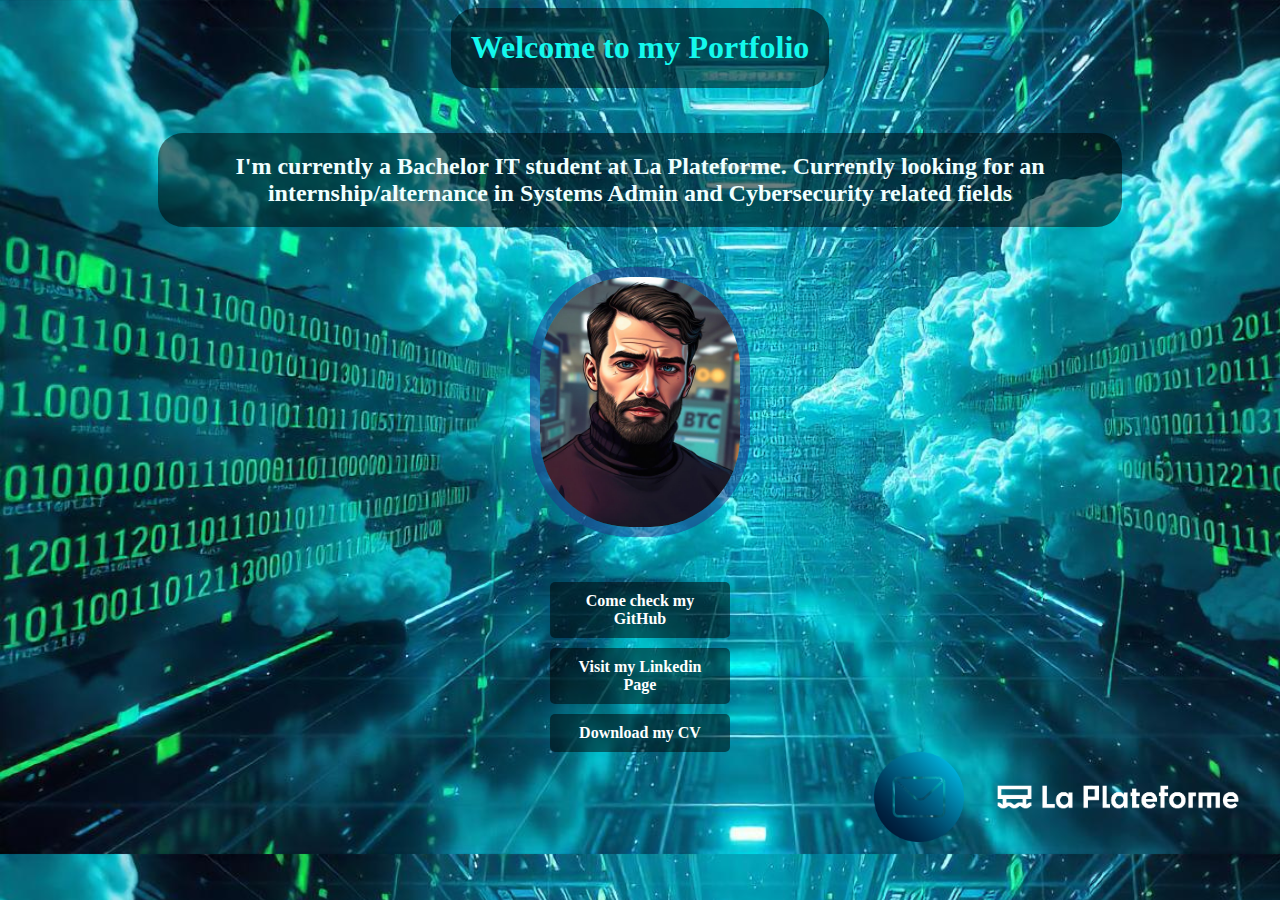
<file: One_page/index.html>
<!DOCTYPE html>
<html lang="en">
<head>
    <meta charset="UTF-8">
    <meta name="viewport" content="width=device-width, initial-scale=1.0">
    <link rel="stylesheet" href="index.css">
    <link rel="shortcut icon" type="image/x-icon" href="favicon.ico/favicon.ico" />
    <title>Portfolio - João Silva</title>
</head>

<body class="page_body">
    

    <div class="tittle">

        <h1>Welcome to my Portfolio</h1>        
    
    </div>

    <div class="sub_tittle">

        <h2>I'm currently a Bachelor IT student at La Plateforme. Currently looking for an internship/alternance in Systems Admin and Cybersecurity related fields</h2>

    </div>

    <div class="Profile_photo">

        <img src="images/avatar_01.jpeg" alt="Photo_Profile">

    </div>

    <div class="Buttons">

        <a href="https://github.com/LPFJoao" target="_blank" class="buttons github">

            Come check my GitHub

        </a>

        <a href="https://linkedin.com/in/joaopcsilva" target="_blank" class="buttons linkedin">

            Visit my Linkedin Page

        </a>

        <a href="" target="_blank" class="buttons cv">

            Download my CV

        </a>


    </div>

    

    <footer>

        <a href="mailto:joaopcsilva@outlook.pt">

            <img src="images/email_logo3.png" alt="Logo La Plateforme" class="email">

        </a>  

        <a href="https://laplateforme.io/" target="_blank">

            <img src="images/Logo_Plateforme_Blc.png" alt="Logo La Plateforme">

        </a>
              

    </footer>
    
</body>

</html>
</file>
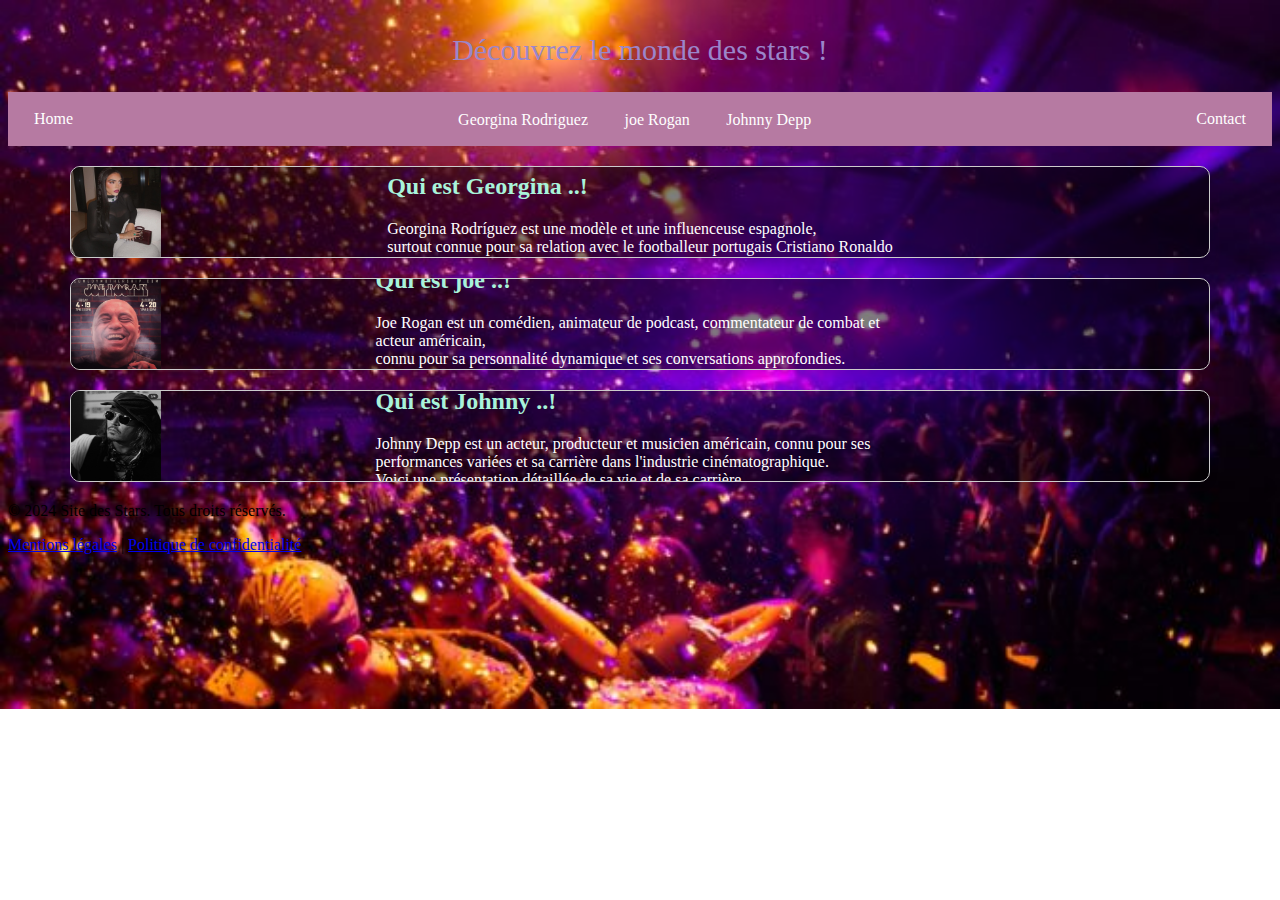
<file: HTML_CSS/Fansite/index.html>
<!DOCTYPE html>
<html lang="fr">
<head>
    <meta charset="UTF-8">
    <meta name="viewport" content="width=device-width, initial-scale=1.0">
    <link rel="stylesheet" href="index.css">
    <title>Le monde des stars</title>
</head>
<body>
    <header>
      <div class="titre">
        Découvrez le monde des stars !
      </div>

        <nav class="navbar">
                <a href="index.html">Home</a>
           <div class="celebrity">
                <a href="Pages/Georgina/fansite1.html">Georgina Rodriguez</a>
                <a href="Pages/Joe Rogan/fansite2.html">joe Rogan</a>
                <a href="Pages/Johnny Depp/fansite3.html">Johnny Depp</a> 
           </div> 
                <a href="Contact.html">Contact</a> 
        </nav>

    </header>
<main>



    <section class="nos_stars">

        <div class="star">
            <img src="img_celebrity/georginared.jpg" alt="image georgina">
            <div class="block_text">
            <h2><a href="Fansite1.html"> Qui est Georgina ..!</a></h2>
            <p>

                Georgina Rodríguez est une modèle et une influenceuse espagnole, <br>
                surtout connue pour sa relation avec le footballeur portugais Cristiano Ronaldo
            </p>
        </div>
        </div>

        <div class="star">
            <img src="img_celebrity/joeRogan.jpg" alt="image_joe">
            <div class="block_text">
            <h2><a href="Fansite2.html"> Qui est joe ..!</a></h2>
            <p>

                Joe Rogan est un comédien, animateur de podcast, commentateur de combat et acteur américain,<br>
                 connu pour sa personnalité dynamique et ses conversations approfondies. <br>
                Voici une présentation détaillée de sa vie et de sa carrière.
            </p>
        </div>
        </div>

        <div class="star">
            <img src="img_celebrity\johnnydep.jpg" alt="images_johnny">
            <div class="block_text">
            <h2><a href="Fansite3.html"> Qui est Johnny ..!</a></h2>
              
            <p>
                Johnny Depp est un acteur, producteur et musicien américain, connu pour ses performances variées et sa carrière dans l'industrie cinématographique.<br>
                 Voici une présentation détaillée de sa vie et de sa carrière.
            </p>

            </div>
        </div>

</section>
    </main>



    <footer>
        <div class="footer-bottom">
            <p>&copy; 2024 Site des Stars. Tous droits réservés.</p>
            <p><a href="#">Mentions légales</a> | <a href="#">Politique de confidentialité</a></p>
        </div>
    </footer>
</body>
</html>
</file>
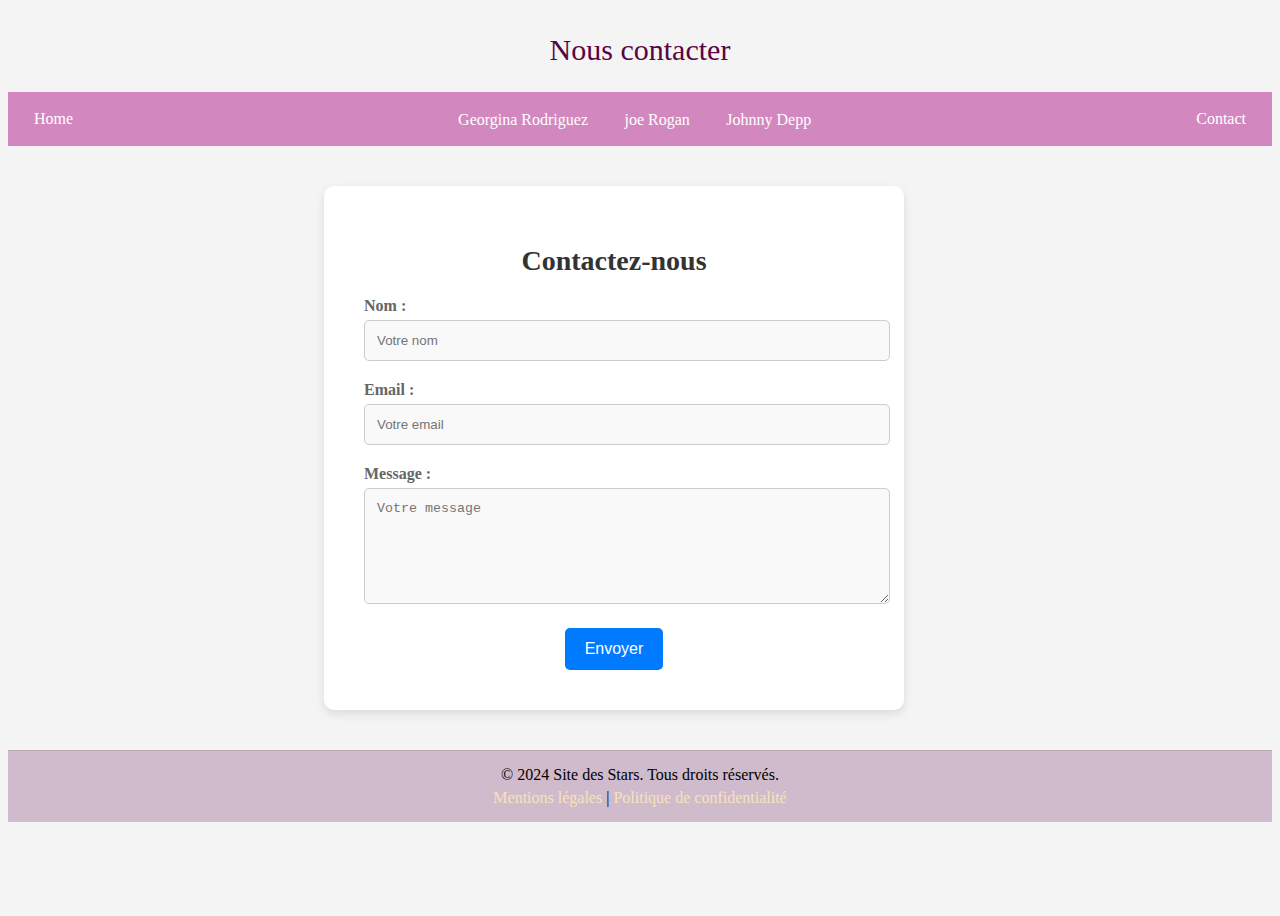
<file: HTML_CSS/Fansite/contact.html>
<!DOCTYPE html>
<html lang="en">
<head>
    <meta charset="UTF-8">
    <meta name="viewport" content="width=device-width, initial-scale=1.0">
    <link rel="stylesheet" href="contact.css">
    <title>formulaire de contact</title>
</head>
<header>
    <div class="titre">
        Nous contacter
      </div>

        <nav class="navbar">
                <a href="index.html">Home</a>
           <div class="celebrity">
                <a href="Pages/Georgina/fansite1.html">Georgina Rodriguez</a>
                <a href="Pages/Joe Rogan/fansite2.html">joe Rogan</a>
                <a href="Pages/Johnny Depp/fansite3.html">Johnny Depp</a> 
           </div> 
                <a href="Contact.html">Contact</a> 
        </nav>


</header>
<body>
 
    <div class="contact-container">
        <h1>Contactez-nous</h1>
        <form action="/submit_form" method="POST">
            <div class="form-group">
                <label for="name">Nom :</label>
                <input type="text" id="name" name="name" placeholder="Votre nom" required>
            </div>

            <div class="form-group">
                <label for="email">Email :</label>
                <input type="email" id="email" name="email" placeholder="Votre email" required>
            </div>

            <div class="form-group">
                <label for="message">Message :</label>
                <textarea id="message" name="message" placeholder="Votre message" rows="6" required></textarea>
            </div>

            <button type="submit" class="submit-btn">Envoyer</button>
        </form>
    </div>

</body>

<footer>


    <div class="footer-bottom">
        <p>&copy; 2024 Site des Stars. Tous droits réservés.</p>
        <p><a href="#">Mentions légales</a> | <a href="#">Politique de confidentialité</a></p>
    </div>
</footer>
</html>
</file>
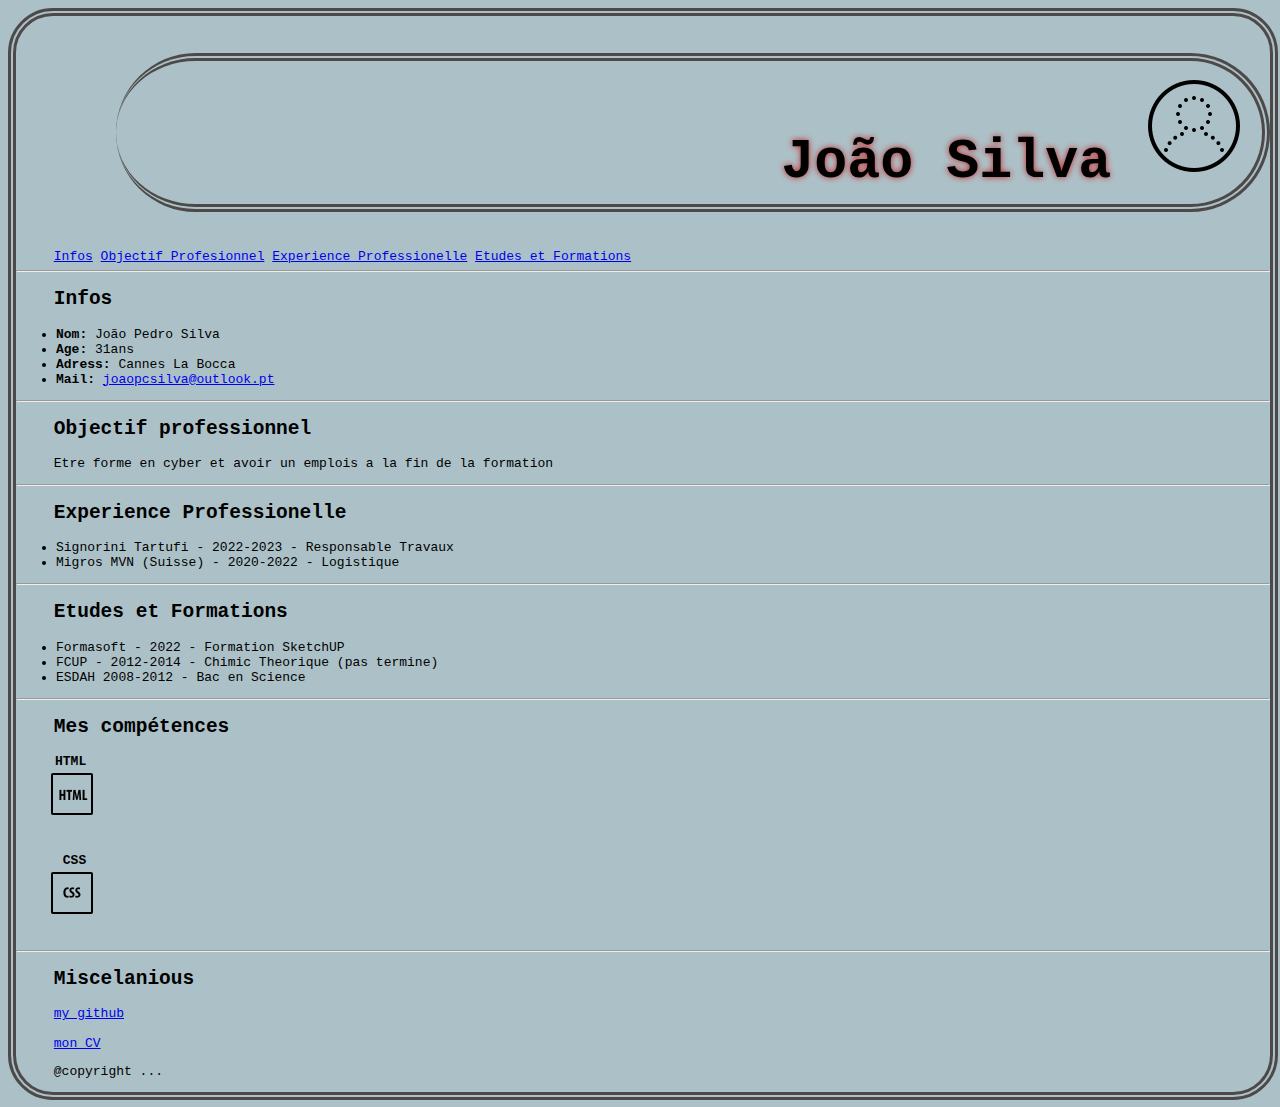
<file: HTML_CSS/mon-cv/mon_cv.html>
<!DOCTYPE html>
<html lang="fr">
<head>
    <meta charset="UTF-8">
    <meta name="viewport" content="width=device-width, initial-scale=1.0">
    <link rel="stylesheet" href="mon_cv.css">
    <title>Joao Silva CV</title>
</head>

<body class="background_page">
<header>
    <!-- l'en tete<header> -->
        <h1 class="name_tittle">
            João Silva
            <img id="profil_pic"; src="images\ex_profil_100.png" alt="Image profil">
        </h1>
        
        <nav class="Sub-Tittles">
            <a href="#infos">Infos</a>
            <a href="#objectif">Objectif Profesionnel</a>
            <a href="#ExpPro">Experience Professionelle</a>
            <a href="#Etudes">Etudes et Formations</a>
        </nav>
    </header>
<hr>
<main>
    <!-- <principal info dans la page> -->
        <section>
            <article id="Informations">
                <h2 id="infos"; class="Sub-Tittles">Infos</h2>
                <ul>
                <li><strong>Nom:</strong> João Pedro Silva</li>
                <li><strong>Age:</strong> 31ans</li> 
                <li><strong>Adress:</strong> Cannes La Bocca</li> 
                <li><strong>Mail:</strong> <a href="mailto:joaopcsilva@outlook.pt">joaopcsilva@outlook.pt</a></li>
               </ul>
            </article>
        </section>
        <hr>
        <section>
            <article>
                <h2 id="objectif"; class="Sub-Tittles">Objectif professionnel</h2>
                <p class="Sub-Tittles"> Etre forme en cyber et avoir un emplois a la fin de la formation </p>
            </article>
        </section>
        <hr>
        <section>
            <article>
                <h2 id="ExpPro"; class="Sub-Tittles">Experience Professionelle</h2>
                <ul>
                <li>Signorini Tartufi - 2022-2023 - Responsable Travaux</li>
                <li>Migros MVN (Suisse) - 2020-2022 - Logistique</li>
                </ul>
            </article>
        </section>
        <hr>
        <section>
            <article>
                <h2 id="Etudes"; class="Sub-Tittles">Etudes et Formations</h2>
                <ul>
                <li>Formasoft - 2022 - Formation SketchUP</li>
                <li>FCUP - 2012-2014 - Chimic Theorique (pas termine)</li>
                <li>ESDAH 2008-2012 - Bac en Science</li>
                 </ul>
            </article>
        </section>
        <hr>
        <section>
            <article>
                <h2 class="Sub-Tittles">Mes compétences</h2>
        <pre>
     <strong>HTML</strong> 
    <img 
        src="images\html.png" 
        alt="logo HTML"
        title="Logo HTML" />
        <br>
      <strong>CSS</strong>
    <img 
        src="images\icons8-css-50.png" 
        alt="Logo CSS"
         title="Logo CSS" />
        </pre>
                
            </article>
        </section>
    </main>
    <footer>
    <!-- pied de page<footer> -->
        <hr>
        <h2 class="Sub-Tittles">Miscelanious</h2>
        <section class="Sub-Tittles">
        <a href="https://github.com/LPFJoao?tab=repositories" target="_blank">my github</a>
        </section>
        <br>
        <section class="Sub-Tittles">
        <a href="mon_CV.pdf" target="_blank">mon CV</a>
        <p>@copyright ...</p>
        </section>
    </footer>
</body>


</html>
</file>
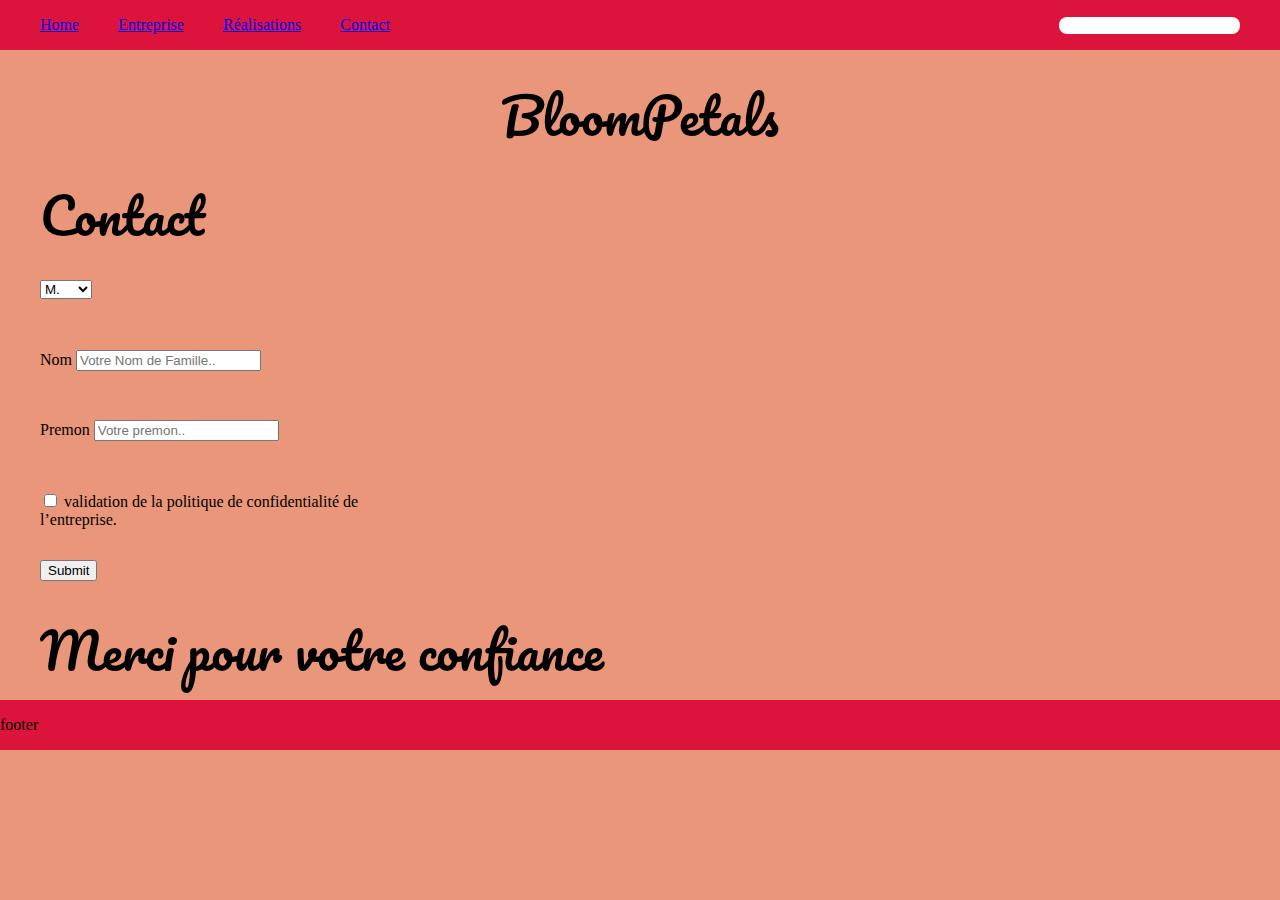
<file: HTML_CSS/bloompetals/Pages/Contact.html>
<!DOCTYPE html>
<html lang="en">
<head>

    <meta charset="UTF-8">
    <meta name="viewport" content="width=device-width, initial-scale=1.0">
    <link rel="stylesheet" href="Contact.css">
 
    <link rel="preconnect" href="https://fonts.googleapis.com">
    <link rel="preconnect" href="https://fonts.gstatic.com" crossorigin>
    <link href="https://fonts.googleapis.com/css2?family=Pacifico&display=swap" rel="stylesheet">
    
    <title>Contact-BloomPetals</title>

</head>

<body class="container">

    
        <div class="Header">

        
        </div>

        <div class="navigation">

            <nav>
                <a href="..\Index.html" target="_blank">Home</a>
                <a href="Entreprise.html" target="_blank">Entreprise</a>
                <a href="Réalisations.html" target="_blank">Réalisations</a>
                <a href="Contact.html" target="_blank">Contact</a>
            </nav>

        </div>

        <div class="recherche">

            <input type="text">

        </div>

        <div class="tittle">

            <h1>
                BloomPetals
            </h1>

        </div>
    
        

        <div class="sub-tittle">

            <h2>
                Contact
            </h2>

        </div>

        <div class="vertical-menu">
        
            <select name="" id="" class="form-control" onfocus='this.size=1;' onblur='this.size=1;' onchange='this.size=1; this.blur();'>
                <option value="">M.</option>
                <option value="">Mme</option>
                <option value="">Mlle</option>
                
            </select>
        

        </div>

        <div class="nom">

            <label for="lname">Nom</label>
            <input type="text" id="lname" name="Nom" placeholder="Votre Nom de Famille..">

        </div>

        <div class="premon">

            <label for="fname">Premon</label>
            <input type="text" id="fname" name="Premon" placeholder="Votre premon..">

        </div>

        <div class="check-box">

            <input type="checkbox"> validation de la politique de confidentialité
            de l’entreprise.

        </div>

        <div class="boton-valid">

            <input type="submit" value="Submit">

        </div>

    

        <div class="merci">

            <h2>
            Merci pour votre confiance
            </h2>

    </div>

    <div class="footer">
        <p>footer</p>
    </div>
   
    
</body>
</html>
</file>
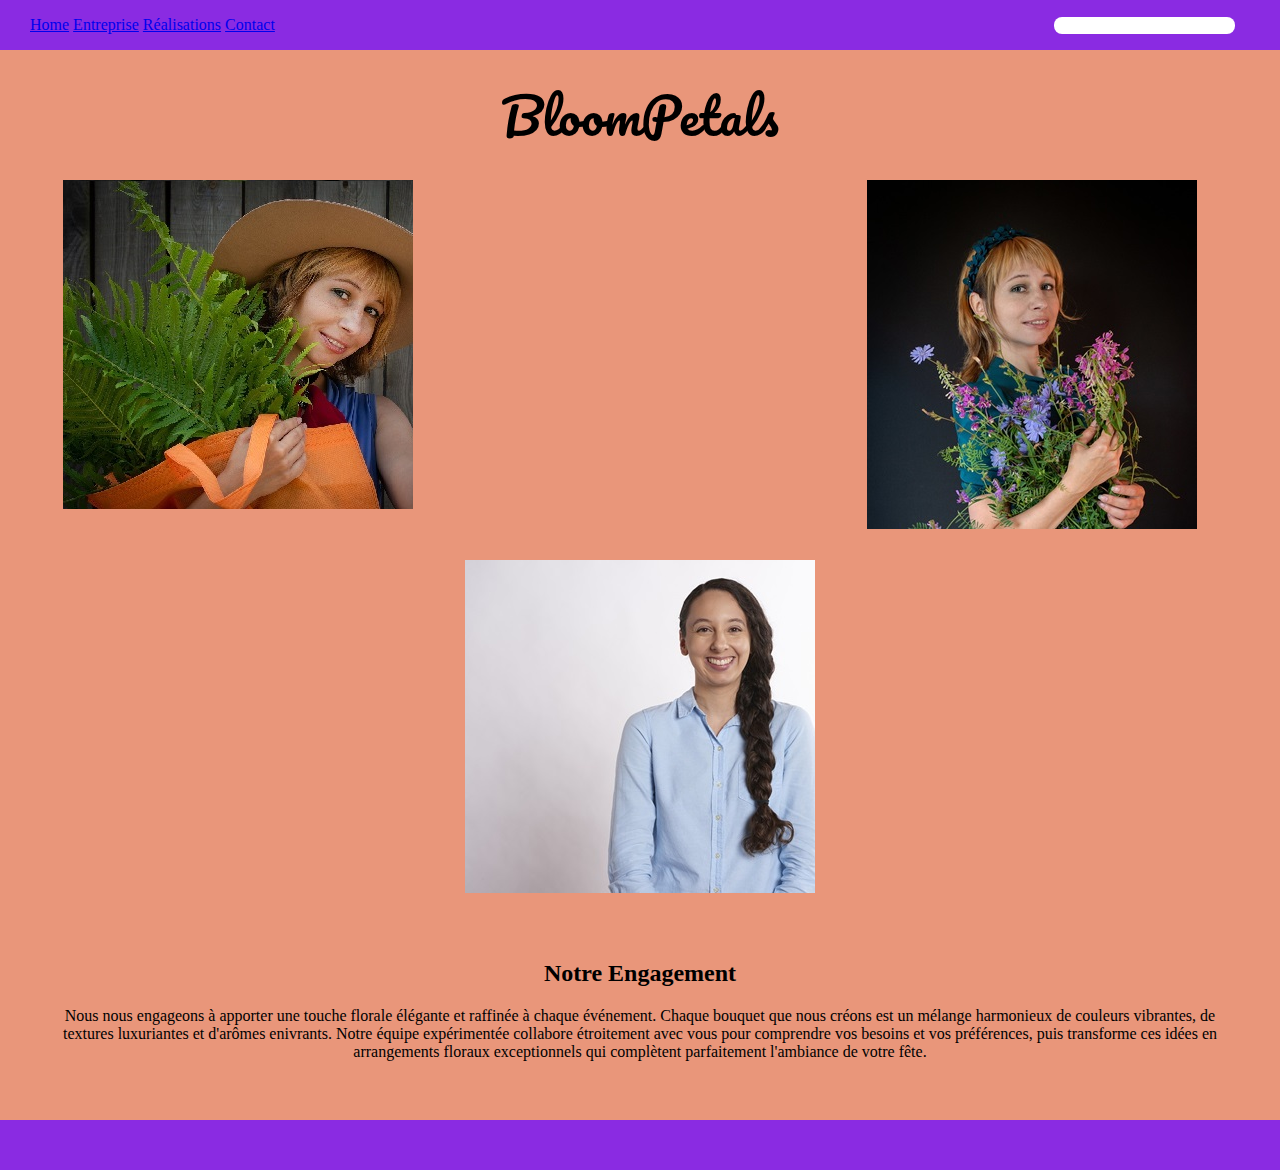
<file: HTML_CSS/bloompetals/Pages/Entreprise.html>
<!DOCTYPE html>
<html lang="en">
<head>
    <meta charset="UTF-8">

    <meta name="viewport" content="width=device-width, initial-scale=1.0">
    <link rel="stylesheet" href="Entreprise.css">
    
    <link rel="preconnect" href="https://fonts.googleapis.com">
    <link rel="preconnect" href="https://fonts.gstatic.com" crossorigin>
    <link href="https://fonts.googleapis.com/css2?family=Pacifico&display=swap" rel="stylesheet">

    <title>Entreprise-BloomPetals</title>

</head>

<body>

    <div class="container">

        <div class="Header">

            <nav class="Navigation">

                <a href="..\Index.html" target="_blank">Home</a>
                <a href="Entreprise.html" target="_blank">Entreprise</a>
                <a href="Réalisations.html" target="_blank">Réalisations</a>
                <a href="Contact.html" target="_blank">Contact</a>

            </nav>            

        </div>

        <div class="barre-recherche">    
            <input type="text">
            
        </div>

        <div class="Tittle">

            <h1>
                BloomPetals
            </h1>

        </div>

        <div class="space">
            


        </div>

        <div class="img1">

            <img src="..\images\photo1.jpg" alt="photo1">

        </div>

        <div class="img2">

            <img src="..\images\photo2.jpg" alt="photo2">

        </div>

        <div class="Space2">

        </div>

        <div class="img3">

            <img src="..\images\photo3.jpg" alt="photo3">

        </div>

        <div class="description">

            <h2>Notre Engagement</h2>

            <p>Nous nous engageons à apporter une touche florale élégante et raffinée à chaque événement. Chaque bouquet que nous créons est un mélange harmonieux de couleurs vibrantes, de textures luxuriantes et d'arômes enivrants. Notre équipe expérimentée collabore étroitement avec vous pour comprendre vos besoins et vos préférences, puis transforme ces idées en arrangements floraux exceptionnels qui complètent parfaitement l'ambiance de votre fête.</p>

        </div>

        <div class="space3">

        </div>

    <footer class="Footer">
        <div >

        </div>

    </footer>   
    
</body>
</html>
</file>
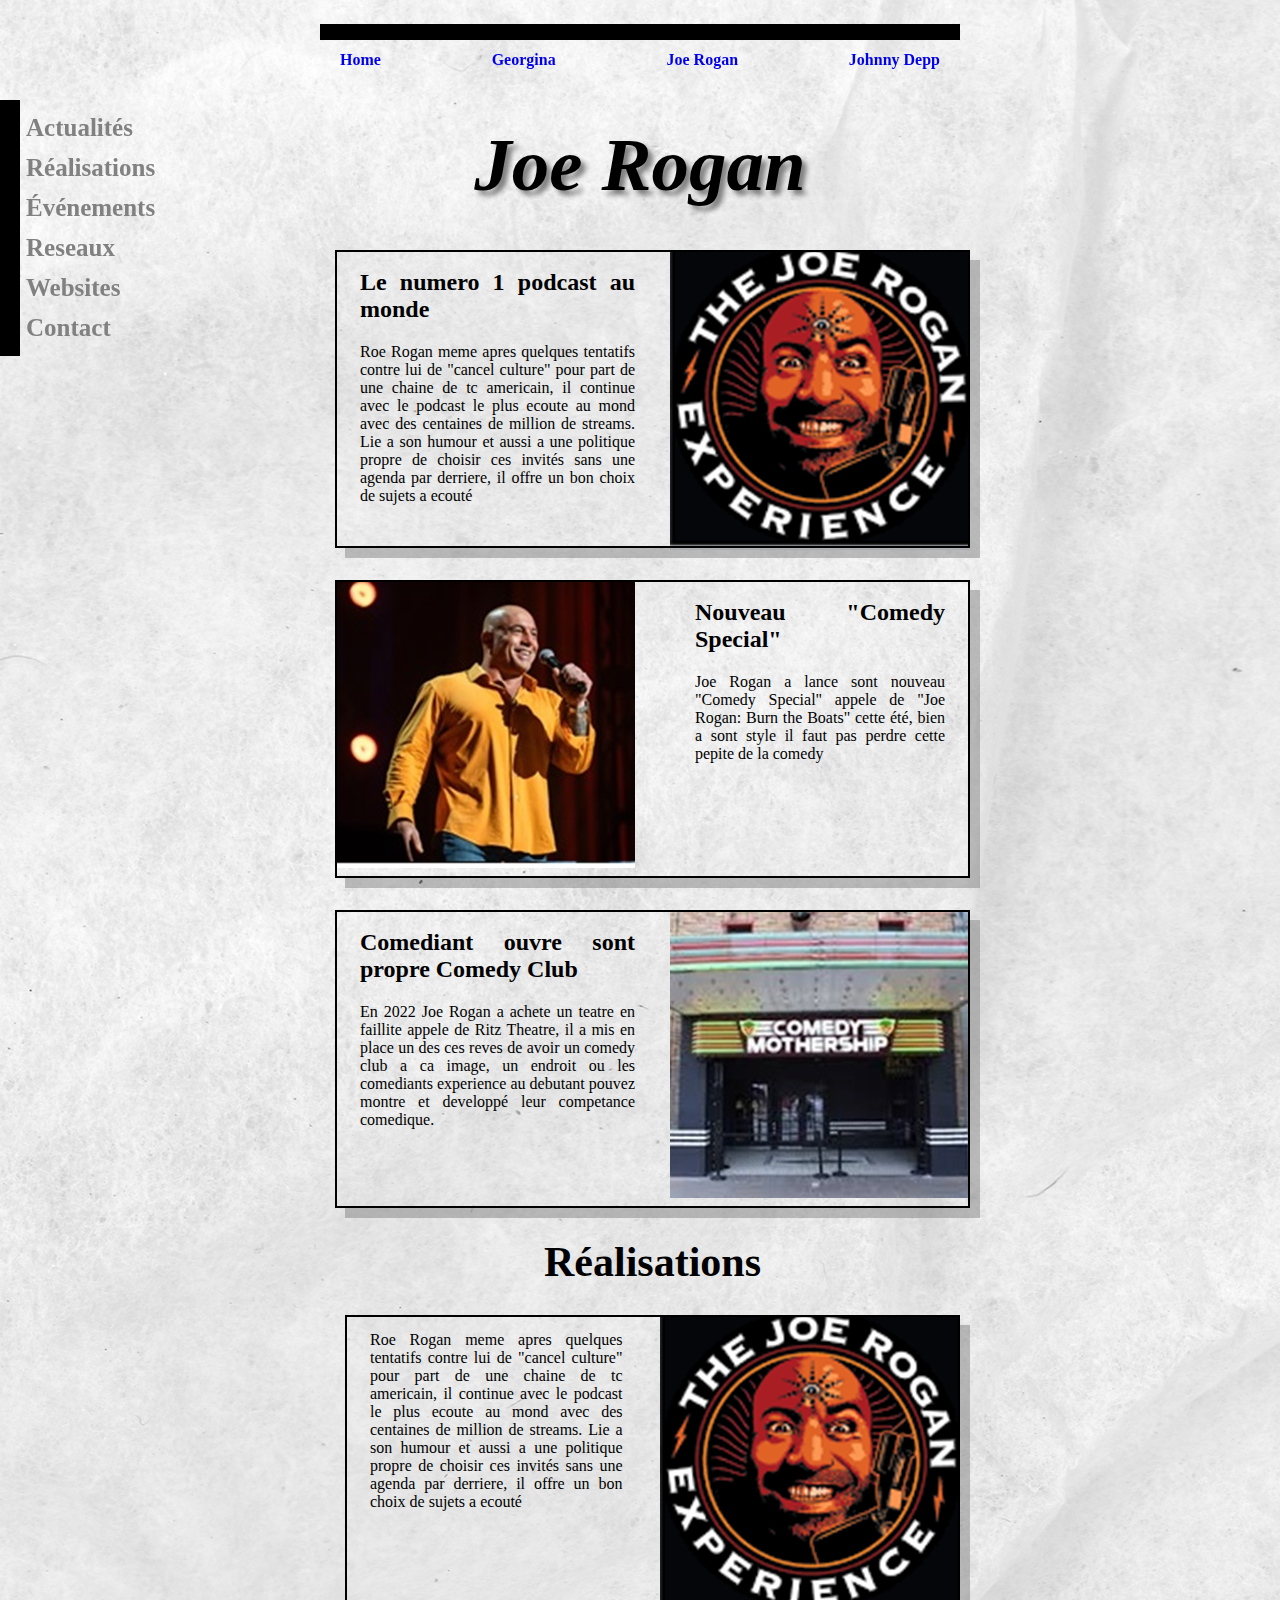
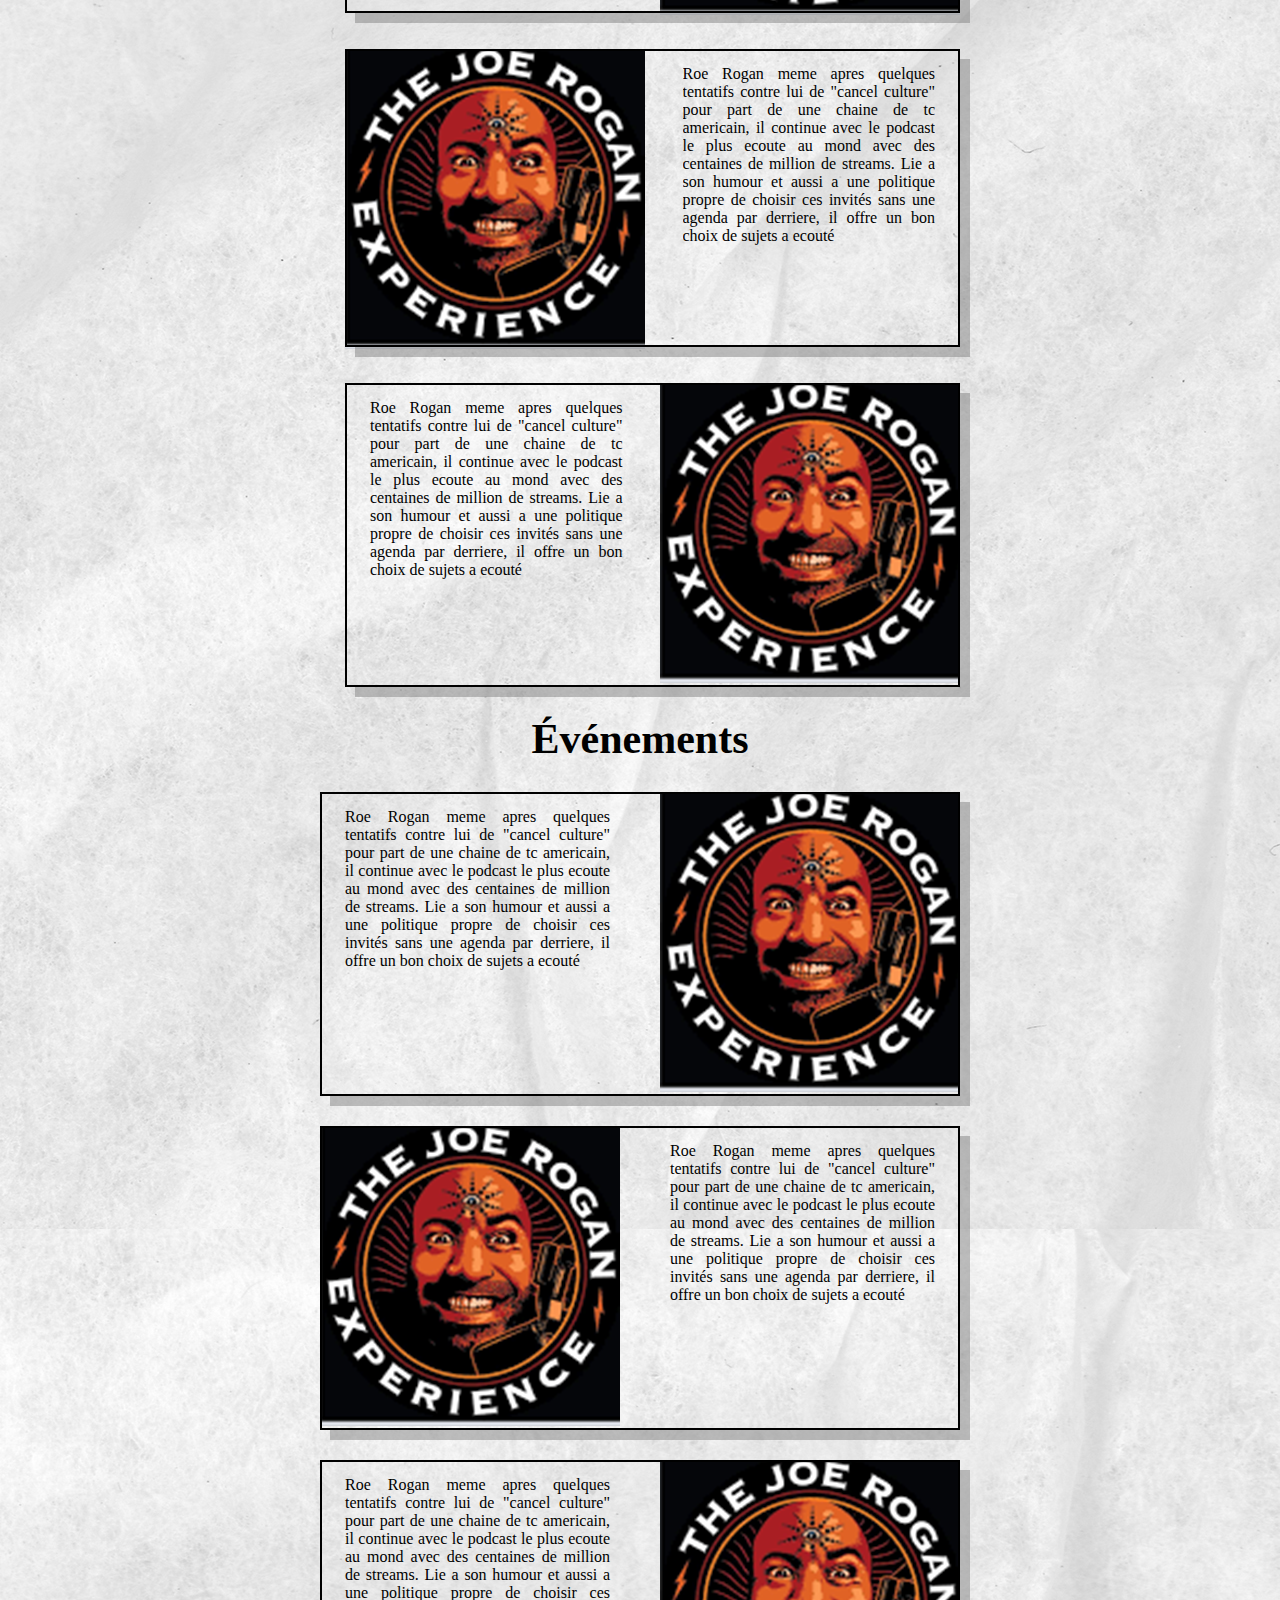
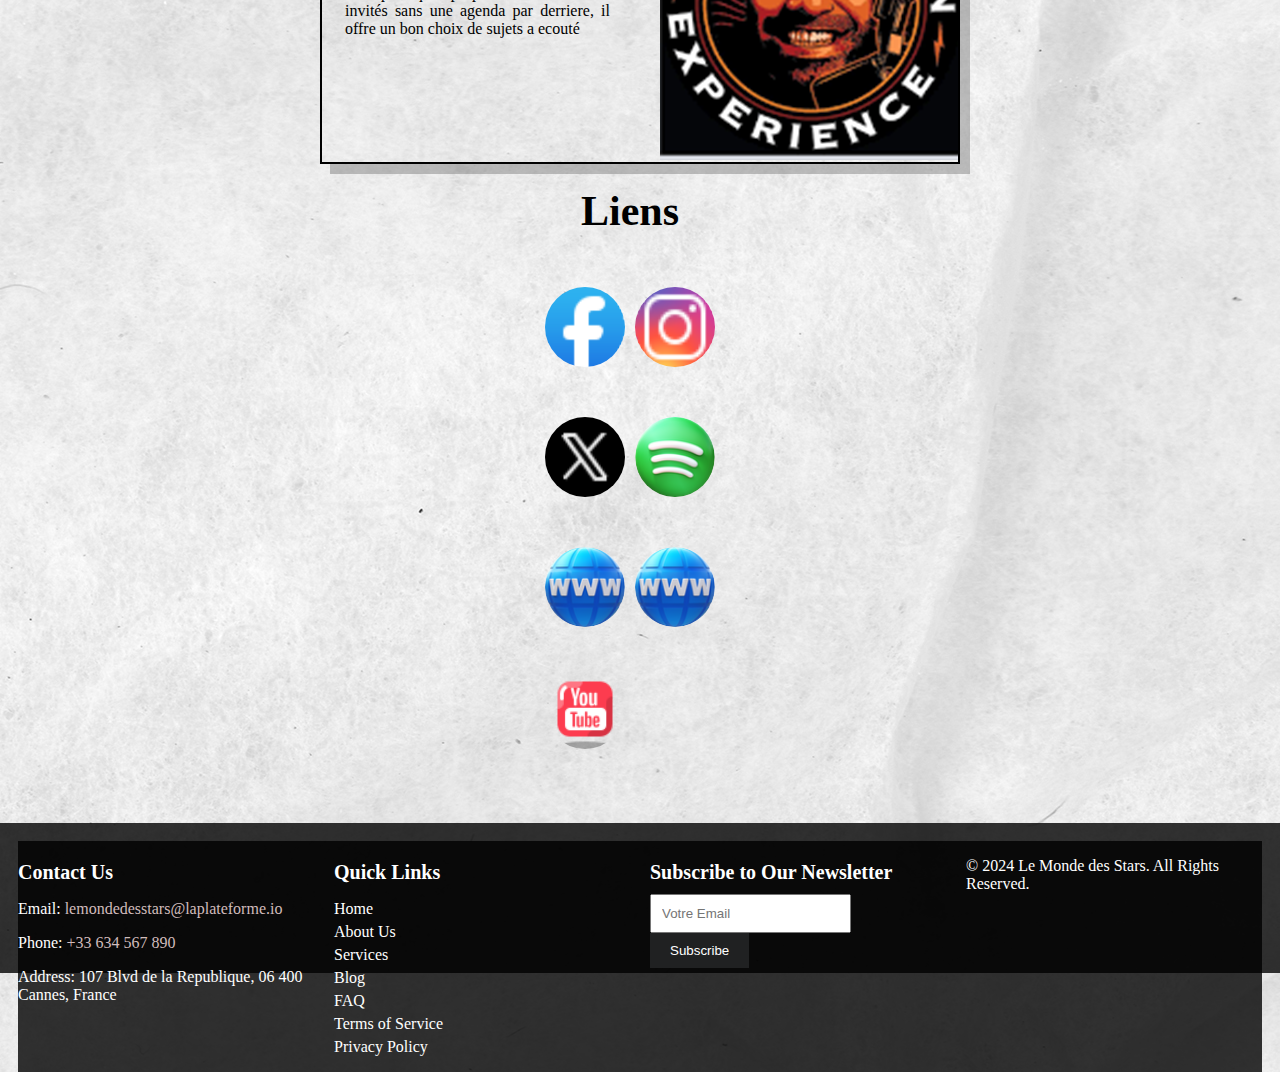
<file: HTML_CSS/Fansite/Pages/Joe Rogan/fansite2.html>
<!DOCTYPE html>
<html lang="en">
<head>
    <meta charset="UTF-8">
    <meta name="viewport" content="width=device-width, initial-scale=1.0">
    <link rel="stylesheet" href="fansite2.css">
    <title>Le Monde des Stars</title>
</head>

<body>
    <div class="container">

        <div class="Header"></div>

        <div class="nav-style">

          <div class="style"></div>

          <div class="nav-butons">
                <nav>
                    <a href="../../index.html">Home</a>
                    <a href="../Georgina/fansite1.html">Georgina</a>
                    <a href="../Joe Rogan/fansite2.html">Joe Rogan</a>
                    <a href="../Johnny Depp/fansite3.html">Johnny Depp</a>
                </nav>
          </div>

        </div>

        <div class="menu">

          <div class="menu-butons">
                <a href="#top">Actualités</a>
                <a href="#real">Réalisations</a>
                <a href="#even">Événements</a>
                <a href="#reseaux">Reseaux</a>
                <a href="#websites">Websites</a>
                <a href="../../contact.html" target="_blank">Contact</a>
          </div>

          <div class="menu-color"></div>

        </div>
        <div class="tittle">
            <h1>Joe Rogan</h1>
        </div>

        <div class="actu" id="actu">

          <div class="text1">
                <h2>Le numero 1 podcast au monde</h2>
                <p>Roe Rogan meme apres quelques tentatifs contre lui de "cancel culture" pour part de une chaine de tc americain, il continue avec le podcast le plus ecoute au mond avec des centaines de million de streams. Lie a son humour et aussi a une politique propre de choisir ces invités sans une agenda par derriere, il offre un bon choix de sujets a ecouté</p>
          </div>

          <div class="text2">
                <h2>Nouveau "Comedy Special"</h2>
                <p>Joe Rogan a lance sont nouveau "Comedy Special" appele de "Joe Rogan: Burn the Boats" cette été, bien a sont style il faut pas perdre cette pepite de la comedy </p>
          </div>

          <div class="text3">
                <h2>Comediant ouvre sont propre Comedy Club</h2>
                <p>En 2022 Joe Rogan a achete un teatre en faillite appele de Ritz Theatre, il a mis en place un des ces reves de avoir un comedy club a ca image, un endroit ou les comediants experience au debutant pouvez montre et developpé leur competance comedique.</p>
          </div>

          <div class="img1">
            <img src="../../images/Joe-Rogan-experience.png" alt="Joe Rogan Experience Logo">
          </div>

          <div class="img2">
            <img src="../../images/joe-special.jpg" alt="Photo de Joe Rogan dans sont nouveau Spetacle">
          </div>

          <div class="img3">
            <img src="../../images/joe-comedy-club.jpg" alt="Photo de Joe Rogan Comedy Club">            
          </div>

          <div class="actua1"></div>

          <div class="actua2"></div>

          <div class="actua3"></div>

        </div>

        <div class="realisations">

          <div class="rea-tittle" id="real"><h2>Réalisations</h2></div>

          <div class="rea1">

            <p>Roe Rogan meme apres quelques tentatifs contre lui de "cancel culture" pour part de une chaine de tc americain, il continue avec le podcast le plus ecoute au mond avec des centaines de million de streams. Lie a son humour et aussi a une politique propre de choisir ces invités sans une agenda par derriere, il offre un bon choix de sujets a ecouté</p>
          </div>

          <div class="rea-img1">

            <img src="../../images/Joe-Rogan-experience.png" alt="........">

          </div>

          <div class="rea-img2">

            <img src="../../images/Joe-Rogan-experience.png" alt=".......">

          </div>

          <div class="rea2">

            <p>Roe Rogan meme apres quelques tentatifs contre lui de "cancel culture" pour part de une chaine de tc americain, il continue avec le podcast le plus ecoute au mond avec des centaines de million de streams. Lie a son humour et aussi a une politique propre de choisir ces invités sans une agenda par derriere, il offre un bon choix de sujets a ecouté</p>
          </div>

          <div class="rea3">

            <p>Roe Rogan meme apres quelques tentatifs contre lui de "cancel culture" pour part de une chaine de tc americain, il continue avec le podcast le plus ecoute au mond avec des centaines de million de streams. Lie a son humour et aussi a une politique propre de choisir ces invités sans une agenda par derriere, il offre un bon choix de sujets a ecouté</p>

          </div>        

          <div class="rea-img3">

            <img src="../../images/Joe-Rogan-experience.png" alt="......">

          </div>

          <div class="real1"></div>

          <div class="real2"></div>

          <div class="real3"></div>

        </div>

      <div class="even">

        <div class="even-tittle"  id="even">

          <h2>Événements</h2>

        </div>

        <div class="even1">

          <p>Roe Rogan meme apres quelques tentatifs contre lui de "cancel culture" pour part de une chaine de tc americain, il continue avec le podcast le plus ecoute au mond avec des centaines de million de streams. Lie a son humour et aussi a une politique propre de choisir ces invités sans une agenda par derriere, il offre un bon choix de sujets a ecouté</p>

        </div>

        <div class="even-img1">

          <img src="../../images/Joe-Rogan-experience.png" alt="......">

        </div>

        <div class="even-img2">

          <img src="../../images/Joe-Rogan-experience.png" alt="......">

        </div>

        <div class="even2">

          <p>Roe Rogan meme apres quelques tentatifs contre lui de "cancel culture" pour part de une chaine de tc americain, il continue avec le podcast le plus ecoute au mond avec des centaines de million de streams. Lie a son humour et aussi a une politique propre de choisir ces invités sans une agenda par derriere, il offre un bon choix de sujets a ecouté</p>

        </div>

        <div class="even3">

          <p>Roe Rogan meme apres quelques tentatifs contre lui de "cancel culture" pour part de une chaine de tc americain, il continue avec le podcast le plus ecoute au mond avec des centaines de million de streams. Lie a son humour et aussi a une politique propre de choisir ces invités sans une agenda par derriere, il offre un bon choix de sujets a ecouté</p>

        </div>

        <div class="even-img3">

          <img src="../../images/Joe-Rogan-experience.png" alt="......">

        </div>       

        <div class="evene1"></div>

        <div class="evene2"></div>

        <div class="evene3"></div>

      </div>


      <div class="Liens">

        <div class="Liens-Tittle">

          <h2>Liens</h2>

        </div>

        <div class="fb icon-container" id="reseaux">

          <a href="https://www.facebook.com" target="_blank">

            <img src="../../images/fb.png" alt="Joe Rogan's Facebook" class="social-icon">

          </a>

          <span class="icon-title">Rogan's Facebook</span>

        </div>

        <div class="ig icon-container">

          <a href="https://www.facebook.com" target="_blank">

            <img src="../../images/ig.png" alt="Joe Rogan's Instagram" class="social-icon">            

          </a>

          <span class="icon-title">Rogan's Instagram</span>

        </div>

        <div class="x icon-container">

          <a href="https://www.X.com" target="_blank">

            <img src="../../images/x.png" alt="Joe Rogan's X" class="social-icon">            

          </a>

          <span class="icon-title">Rogan's X</span>

        </div>
        
        <div class="sf icon-container">

          <a href="https://www.spotify.com" target="_blank">

            <img src="../../images/sf.png" alt="Joe Rogan's spotify" class="social-icon">            

          </a>

          <span class="icon-title">Rogan's Spotify</span>
        
        </div>

        <div class="wbsite icon-container" id="websites">

          <a href="https://www.facebook.com" target="_blank">

            <img src="../../images/wbsite.png" alt="Joe Rogan's Website" class="social-icon">            

          </a>

          <span class="icon-title">Rogan's Website</span>
        
        </div>

        <div class="fans icon-container">

          <a href="https://www.youtube.com" target="_blank">

            <img src="../../images/wbsite.png" alt="Joe Rogan's Fan's Website page" class="social-icon">
            
          </a>

          <span class="icon-title">Rogan's Fans Website</span>

        </div>

        <div class="yt icon-container">

          <a href="https://www.youtube.com" target="_blank">

            <img src="../../images/yt.png" alt="Joe Rogan's youtube page" class="social-icon">

          </a>

          <span class="icon-title">Rogan's YouTube</span>
        
        </div>

        <div class="liens1 icon-container"></div>

        <div class="liens2 icon-container"></div>

      </div>




        

          <div class="footer">
            <div class="footer-container">
                <div class="footer-section contact-info">
                    <h3>Contact Us</h3>
                    <p>Email: <a href="mailto:your-email@example.com">lemondedesstars@laplateforme.io</a></p>
                    <p>Phone: <a href="tel:+1234567890">+33 634 567 890</a></p>
                    <p>Address: 107 Blvd de la Republique, 06 400 Cannes, France</p>
                </div>
                <div class="footer-section quick-links">
                    <h3>Quick Links</h3>
                    <ul>
                        <li><a href="#home">Home</a></li>
                        <li><a href="#about">About Us</a></li>
                        <li><a href="#services">Services</a></li>
                        <li><a href="#blog">Blog</a></li>
                        <li><a href="#faq">FAQ</a></li>
                        <li><a href="#terms">Terms of Service</a></li>
                        <li><a href="#privacy">Privacy Policy</a></li>
                    </ul>
                </div>
                <div class="footer-section newsletter">
                    <h3>Subscribe to Our Newsletter</h3>
                    <input type="email" placeholder="Votre Email" required>
                    <button type="submit">Subscribe</button>
                </div>
                <div class="footer-section copyright">
                    <p>© 2024 Le Monde des Stars. All Rights Reserved.</p>
                </div>
            </div>
          </div>
        
        </div>
      
</body>
</html>
</file>
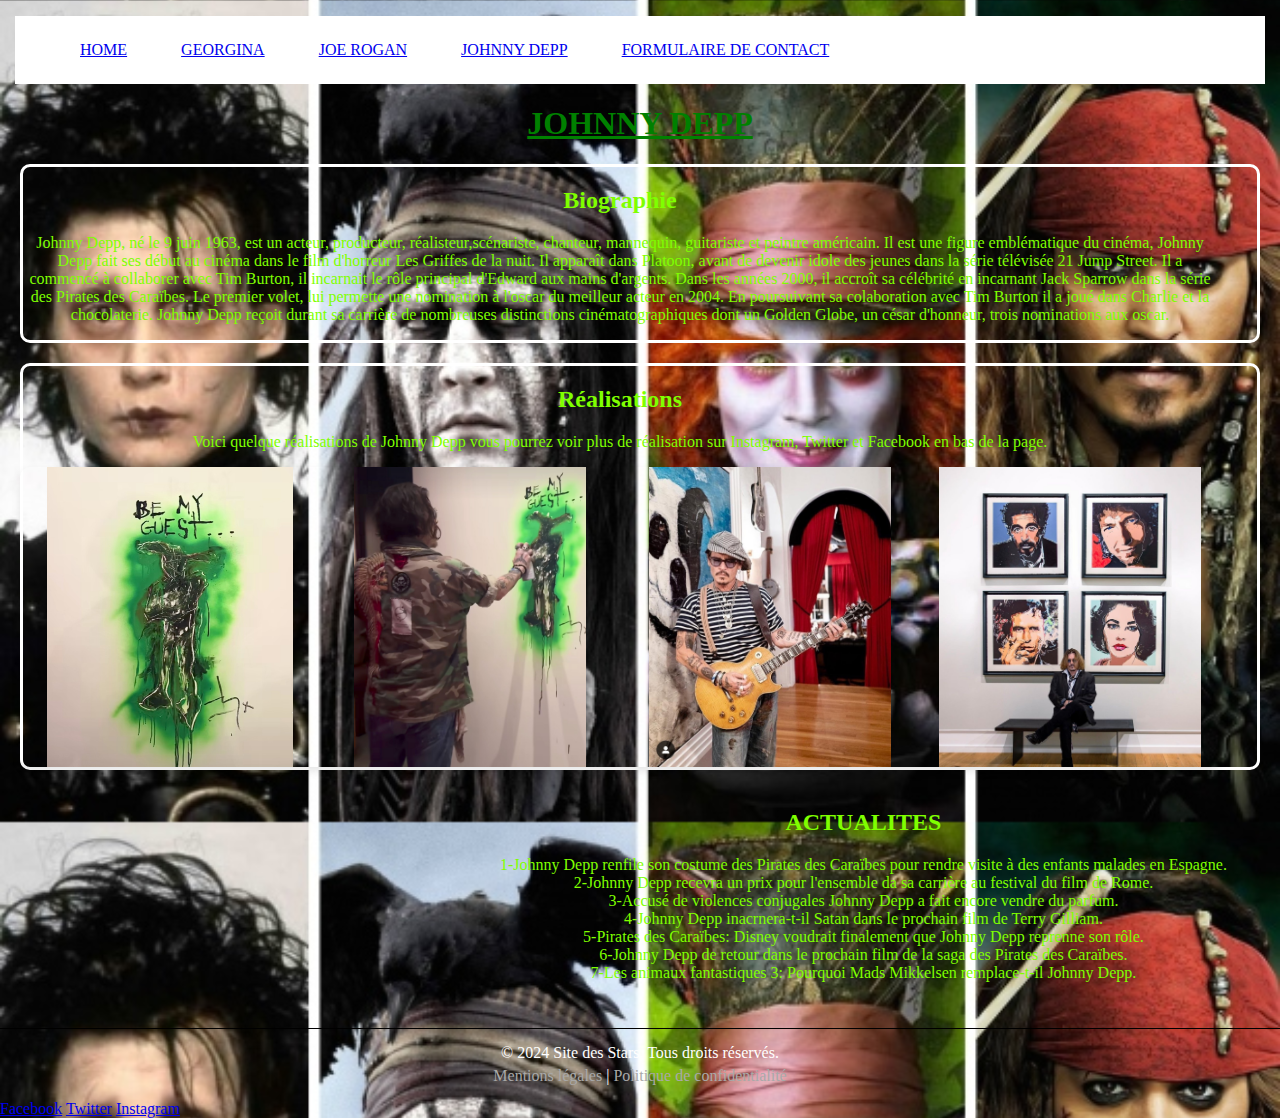
<file: HTML_CSS/Fansite/Pages/Johnny Depp/fansite3.html>
<!DOCTYPE html>
<html lang="en">

<head>
    <meta charset="UTF-8">
    <meta name="viewport" content="width=device-width, initial-scale=1.0">
    <title>Johnny Depp</title>

    <link rel="stylesheet" href="fansite3.css">


</head>

<body>

    <div class="header">
        <nav>
            <ul>
                <li> <a href="../../index.html">HOME</a></li>
                <li> <a href="../Georgina/fansite1.html">GEORGINA</a></li>
                <li> <a href="../Joe Rogan/fansite2.html">JOE ROGAN</a></li>
                <li> <a href="fansite3.html">JOHNNY DEPP</a></li>
                <li> <a href="../../contact.html">FORMULAIRE DE CONTACT</a></li>

            </ul>
        </nav>
    </div>

    <div class="titre">
       <h1> Johnny Depp</h1> 
    </div>

    <main>
        <section class="Biographie">          
            <div class="text-container">
                <div class="block_actu">
                <h2>Biographie</h2>                  
            <p>
            Johnny Depp, né le 9 juin 1963, est un acteur, producteur, 
            réalisteur,scénariste, chanteur, mannequin, guitariste et peintre américain.
            Il est une figure emblématique du cinéma, Johnny Depp fait ses début au cinéma dans le film d'horreur Les Griffes de la nuit.
            Il apparaît dans Platoon, avant de devenir idole des jeunes dans la série télévisée 21 Jump Street.
            Il a commencé à collaborer avec Tim Burton, il incarnait le rôle principal d'Edward aux mains d'argents.
            Dans les années 2000, il accroît sa célébrité en incarnant Jack Sparrow dans la série des Pirates des Caraïbes.
            Le premier volet, lui permette une nomination à l'oscar du meilleur acteur en 2004.
            En poursuivant sa colaboration avec Tim Burton il a joué dans Charlie et la chocolaterie.
            Johnny Depp reçoit durant sa carrière de nombreuses distinctions cinématographiques
            dont un Golden Globe, un césar d'honneur, trois nominations aux oscar.
            </p>            
            </div>
        </section>

        <section class="Biographie">          
            <div class="text-container">
                <div class="block_actu">
                <h2>Réalisations</h2>                  
                <p>Voici quelque réalisations de Johnny Depp vous pourrez voir plus de réalisation sur Instagram, Twitter et Facebook en bas de la page.</p>

            <div class="image-container">
                <img src="Johnny Depp img/peinture-faite par-Johnny-Depp.jpg" alt="Peinture faite par Johnny Depp">
                <img src="Johnny Depp img/Johnny-Depp-en-train-de-peindre.jpg" alt="Johnny Depp en train de peindre">
                <img src="Johnny Depp img/johnny.jpg" alt="Johnny Depp dans un studio de musique avec sa guitare éléctrique">
                <img src="Johnny Depp img/4-peintures-de-Johnny-Depp.jpg" alt="Johnny Depp assis avec derrière ses peintures.">
            </div>
    </section>

        <section class="Actualités">
          
            <div class="text-container">
                <div class="block_actu">
                <h2>ACTUALITES</h2>

                  
                <p>
          1-Johnny Depp renfile son costume des Pirates des Caraïbes pour rendre visite à des enfants malades en Espagne.
          <br>
          2-Johnny Depp recevra un prix pour l'ensemble da sa carrière au festival du film de Rome.
          <br>
          3-Accusé de violences conjugales Johnny Depp a fait encore vendre du parfum.
          <br>
          4-Johnny Depp inacrnera-t-il Satan dans le prochain film de Terry Gilliam.
          <br>
          5-Pirates des Caraïbes: Disney voudrait finalement que Johnny Depp reprenne son rôle.
          <br>
          6-Johnny Depp de retour dans le prochain  film de la saga des Pirates des Caraïbes.
          <br>
          7-Les animaux fantastiques 3: Pourquoi Mads Mikkelsen remplace-t-il Johnny Depp.
        </p>
            
            </div>
        </section>

        

</main>

</body>

    <footer>

        <div class="footer-bottom">
            <p>&copy; 2024 Site des Stars. Tous droits réservés.</p>
            <p><a href="#">Mentions légales</a> | <a href="#">Politique de confidentialité</a></p>
        </div>



        <section class="reseaux_sociaux">
            <div class="social-buttons">
                <a href="https://www.facebook.com/JohnnyDepp/" target="_blank" class="btn facebook">Facebook</a>
                <a href="https://x.com/ReemDepp" target="_blank" class="btn twitter">Twitter</a>
                <a href="https://www.instagram.com/johnnydepp/" target="_blank" class="btn instagram">Instagram</a>
             
            </div>
          
        </section>

    </footer>
</file>
<file: One_page/index.css>
body {
    background-image: url('images/bk\ 06.jpeg');
    background-size: cover;
    text-align: center;
    
}

.page_body {    
    display: flex;
    flex-direction: column;

    
}

.tittle {
    display: table;
    margin: 0px auto 0px auto;    
    color: rgb(20, 249, 237);
    background-color: rgba(0, 0, 0, 0.5);
    border-radius: 25px;
    padding-right: 20px;
    padding-left: 20px;
    margin-bottom: 45px;

}

.sub_tittle {
    display: table;
    margin: 0px 150px 0px 150px;    
    background-color: rgba(0, 0, 0, 0.5);
    border-radius: 25px;
    margin-bottom: 40px;
    
    
}
h2 {
    font-family: American Typewriter, serif;
    color: azure;
}

.Profile_photo {
    display: flex;
    align-items: center;
    justify-content: center;
}

.Profile_photo img {
    width: 200px;
    height: 250px;
    border-radius: 100px;
    border-width: 10px;
    border-style: solid;    
    border-color:color-mix(in srgb, rgb(65, 51, 51) 25%, rgb(9, 42, 224) 25%);
    margin-bottom: 45px;
}

.Buttons {
    gap: 10px; 
    display: flex; 
    justify-content: center; 
    align-items: center;
    flex-direction: column;
}
 
.buttons {
    
    padding: 10px 15px; 
    border: none;
    border-radius: 5px; 
    color: white; 
    text-decoration: none; 
    font-weight: bold;
    transition: background-color 0.3s;
    width: 150px;
}

.buttons:hover {
    transform: scale(1.2);
    box-shadow: 0 15px 30px rgba(0, 0, 0, 1);
}

.cv{
    background-color: rgba(0, 0, 0, 0.5);
}

.github {
    background-color: rgba(0, 0, 0, 0.5);
}

.linkedin {
    background-color: rgba(0, 0, 0, 0.5);
}







footer {
    display: flex;    
    justify-content: flex-end;
    
    
}

footer img {
    overflow: hidden;
    object-fit: cover;
    height: 90px;
}
</file>
<file: HTML_CSS/Fansite/index.css>
body {
    background-image: url('images/artsfon.jpg');
    background-size: cover; 
    background-repeat: no-repeat; 
   
}
h2 a{
    text-decoration: underline; 
    text-decoration: none;      
    color: rgb(169, 243, 218);
}
h2 a:hover{
    text-decoration: underline; 
  
    color: rgb(160, 134, 214);

}
.titre {
    font-family:fantasy;
    font-size: 30px;
    color: rgb(155, 134, 203);
    padding: 25px; 
    display: flex;
    align-items: center;
    justify-content: center;
}
img {
    width:90px ;
    height: 90px;
}
.celebrity{
    font-size: large;
    font-family: fantasy;

}

.navbar {
    background-color: #b67aa2;
    color: white;
    display: flex;
    justify-content: space-between;
    align-items: center;
    padding: 10px;
}

.navbar a {
    
    color: white;
    text-decoration: none;
    font-size: 16px;
    padding: 8px 16px;
    transition: background-color 0.3s ease, color 0.3s ease;
}


.star{
    display: flex;
    align-items: center;    
    position: relative;     
    width: 90%;            
  
    margin: 20px auto;     
    overflow: hidden;       
    transition: all 0.3s ease; 
    box-shadow: 0 4px 8px rgba(0, 0, 0, 0.1); 
    border: 1px solid #ccc; 
    border-radius: 10px;
    background-color: rgba(0, 0, 0, 0.5); 

.star:hover {
    background-color: #422448; 
   
    box-shadow: 0 8px 16px rgba(0, 0, 0, 0.2); 
    transform: translateY(-5px); 
}

.star img {
    width: 120px; ;            
    height: auto;          
    display: flex;
   align-items: center;
   margin-left: 10%;
}
.block_text{
    position: absolute;     
    top: 50%;               
    left: 50%;             
    transform: translate(-50%, -50%); 
    color: white;           
    text-align:start;   

    padding: 20px;        
    border-radius: 8px;    

}

.nos_stars{
    display: flex;
    flex-direction: column;
}


footer{

    .footer-bottom {
        text-align: center;         
        padding: 10px 0;           
        border-top: 1px solid #bea8a8; 
        background-color: rgba(171, 129, 165, 0.5); 
    }
    
    .footer-bottom p {
        margin: 5px 0;             
    }
    
    .footer-bottom a {
        color: #f7e2b9;             
        text-decoration: none;     
    }
    
    .footer-bottom a:hover {
        text-decoration: underline; 
    } }}
</file>
<file: HTML_CSS/Fansite/contact.css>
.titre {
    font-family:fantasy;
    font-size: 30px;
    color: rgb(87, 5, 69);
    padding: 25px; 
    display: flex;
    align-items: center;
    justify-content: center;
}

.celebrity{
    font-size: large;
    font-family: fantasy;

}


.navbar {
    background-color: #d387bf;
    color: white;
    display: flex;
    justify-content: space-between;
    align-items: center;
    padding: 10px;
    margin-bottom: 40px;
}


.navbar a {
    
    color: white;
    text-decoration: none;
    font-size: 16px;
    padding: 8px 16px;
    transition: background-color 0.3s ease, color 0.3s ease;
}






/* Style de base */


body {
    background-color: #f4f4f4;

    height: 100vh;
}

/* Conteneur du formulaire */
.contact-container {
    margin-left:25%;
    background-color: white;
    padding: 40px;
    border-radius: 10px;
    box-shadow: 0px 4px 10px rgba(0, 0, 0, 0.1);
    width: 100%;
    max-width: 500px;
  
    text-align: center;
  
}

.contact-container h1 {
    margin-bottom: 20px;
    color: #333;
    font-size: 28px;
}

/* Champs du formulaire */
.form-group {
    margin-bottom: 20px;
    text-align: left;
}

.form-group label {
    display: block;
    margin-bottom: 5px;
    color: #666;
    font-weight: bold;
}

.form-group input,
.form-group textarea {
    width: 100%;
    padding: 12px;
    border-radius: 5px;
    border: 1px solid #ccc;
    background-color: #f9f9f9;
    transition: border-color 0.3s ease;
}

.form-group input:focus,
.form-group textarea:focus {
    border-color: #007BFF;
    outline: none;
}

/* Bouton d'envoi */
.submit-btn {
    background-color: #007BFF;
    color: white;
    border: none;
    padding: 12px 20px;
    border-radius: 5px;
    cursor: pointer;
    font-size: 16px;
    transition: background-color 0.3s ease;
}

.submit-btn:hover {
    background-color: #0056b3;
}









footer{
    margin-top: 40px;

    .footer-bottom {
        text-align: center;         /* Centrer le texte du bas du footer */
        padding: 10px 0;           /* Espacement intérieur */
        border-top: 1px solid #bea8a8; /* Ligne supérieure pour séparer le contenu */
        background-color: rgba(171, 129, 165, 0.5); /* Fond semi-transparent pour le texte */
    }
    
    .footer-bottom p {
        margin: 5px 0;             /* Espacement entre les lignes */
    }
    
    .footer-bottom a {
        color: #f7e2b9;             /* Couleur des liens */
        text-decoration: none;      /* Supprimer le soulignement des liens */
    }
    
    .footer-bottom a:hover {
        text-decoration: underline; /* Souligner le lien au survol */
    }
}
</file>
<file: HTML_CSS/mon-cv/mon_cv.css>
.background_page {
    background-color:rgb(172, 193, 199);
    font-family: monospace;
    border: 8px solid rgb(77, 73, 73);
    border-radius: 5cqb;
    width: 98%;
    border-style: double;
}

.name_tittle {
    font-size: 55px;
    text-indent: 1cm;
    text-shadow: 0px 0px 6px rgb(195, 38, 38);
    border: 8px solid rgb(77, 73, 73);
    border-radius: 10cqb;
    border-style: double;
    border-left: 9cm;
    border-image: fill;
    padding-left: 50%;
    margin-left: 8%;
    line-height: 1.5;

    
}

.Sub-Tittles {
    text-indent: 1cm;

}

#profil_pic {
    padding-top: 3%;


}
</file>
<file: HTML_CSS/bloompetals/Pages/Contact.css>
body {
    background-color: darksalmon;
    margin: auto;}

    .container {  display: grid;
        grid-template-columns: 30px 1fr 1fr 1fr 30px;
        grid-template-rows: 50px 70px 70px 40px 40px 40px 40px 40px 40px 50px;
        gap: 30px 10px;
        grid-auto-flow: row;
      }
      
      .Header { grid-area: 1 / 1 / 2 / 6; 
                background-color: rgb(220, 20, 60);
                }

      .navigation { grid-area: 1 / 2 / 2 / 3;
                    
                    align-content: center;
                    
                    
                     }
      
      .recherche { grid-area: 1 / 4 / 2 / 5; 
                    justify-self: end; 
                    align-self: center;
                    }
      
      .tittle { align-self: center;
                text-align: center;
                grid-area: 2 / 3 / 3 / 4; }
      
      .sub-tittle { grid-area: 3 / 2 / 4 / 3;
                    place-self: center stretch; }
      
      .vertical-menu {  place-self: start ;
                        grid-area: 4 / 2 / 5 / 3; }
      
      .nom { grid-area: 5 / 2 / 6 / 3; }
      
      .premon { grid-area: 6 / 2 / 7 / 3; }
      
      .check-box { grid-area: 7 / 2 / 8 / 3; 
                    align-content: center;}
      
      .boton-valid { grid-area: 8 / 2 / 9 / 3; }
      
      .merci { place-self: center start;
                grid-area: 9 / 2 / 10 / 5; }

      .footer { grid-area: 10 / 1 / 11 / 6; 
                background-color: rgb(220, 20, 60);
                align-self: end;}



h1 {
    font-family: "Pacifico", cursive;
    font-weight: 500;
    font-style: normal;
    font-size: 50px;
}  

h2 {
    font-family: "Pacifico", cursive;
    font-weight: 500;
    font-style: normal;
    font-size: 50px;
}


.contact-menu {
    display: grid;
    align-items: center;

}

.recherche input {
    border: 2px;
    border-radius: 8px;
}

.navigation nav {
    width: 350px;
    display: flex;
    align-items: center;
    flex-wrap: nowrap;
    justify-content: space-between;
}

.navigation nav:last-child {
    margin-right: 0;
}
</file>
<file: HTML_CSS/bloompetals/Pages/Entreprise.css>
body {
    background-color: darksalmon;
    margin: auto;
}
.container {  display: grid;
    grid-template-columns: 30px auto auto auto 30px;
    grid-template-rows: 50px 70px auto auto 150px 50px;
    row-gap: 30px;
    column-gap: 15px;
    grid-auto-flow: row;
  }
  
  .Header { grid-area: 1 / 1 / 2 / 6; 
        background-color: blueviolet;;
        align-content: center;
    }
  
  .Tittle { grid-area: 2 / 1 / 3 / 6; 
            align-self: center;
            text-align: center;}

  .barre-recherche { justify-self: end; 
                    align-self: center;
                    grid-area: 1 / 4 / 2 / 5;
                    }
  
  
  .img1 {
    width: 350px;
    height: 350px;
    overflow: hidden;
    object-fit: cover;
    justify-self: center; 
    align-self: center;
     grid-area: 3 / 2 / 4 / 3 }
  
  .img2 { width: 350px;
    height: 350px;
    overflow: hidden;
    object-fit: cover;
    justify-self: center; 
    align-self: center;
    grid-area: 3 / 4 / 4 / 5; }
  
  
  .img3 { width: 350px;
    height: 350px;
    overflow: hidden;
    object-fit: cover;
    justify-self: center; 
    align-self: center;
    grid-area: 4 / 3 / 5 / 4;}
  
  .description { text-align: center;
    grid-area: 5 / 2 / 6 / 5; }
  
  
  .Footer { grid-area: 6 / 1 / 7 / 6;
            background-color: blueviolet;}
  
  
  
  
.barre-recherche input {
    border: 2px;
    border-radius: 8px;
}
h1 {
    font-family: "Pacifico", cursive;
    font-weight: 500;
    font-style: normal;
    font-size: 50px;}
.Navigation {
    margin-left: 30px;
    color: beige;
}
</file>
<file: HTML_CSS/Fansite/Pages/Joe Rogan/fansite2.css>
body {
    background-image: url('../../images/fond-JOE.jpg');
    margin: auto;
    font-family: Copperplate, "Copperplate Gothic Light", fantasy;
}

.container {  display: grid;
    grid-template-columns: 1fr 1fr 1fr 1fr;
    grid-template-rows: 80px auto auto auto auto auto auto auto auto auto auto auto auto auto auto auto auto auto 150px;
    gap: 10px 0px;
    grid-auto-flow: row;
    place-content: center;
  }
  
  .Header { grid-area: 1 / 1 / 2 / 5; }
  
  .nav-style {  display: grid;
    grid-template-columns: 1fr 1fr 1fr 1fr 1fr;
    grid-template-rows: 1fr 1fr;
    gap: 0px 0px;
    grid-auto-flow: row;
    grid-template-areas:
      "style style style style style"
      "nav-butons nav-butons nav-butons nav-butons nav-butons";
      top: 0;
      position: sticky;
      z-index: 1000;
    grid-area: 1 / 2 / 2 / 4;
  }
  
  .style { grid-area: style;
            border-style:solid;
            border-width: 8px; 
            height: 0.1px;
            align-self: flex-end;
            top: 0;
            position: sticky;}
  
  .nav-butons { grid-area: nav-butons;
    place-self: center;
    

                 }
  
  .menu {  display: grid;
    grid-template-columns: 10px 190px;
    grid-template-rows: 1fr 1fr 1fr 1fr 1fr 1fr;
    gap: 0px 0px;
    grid-auto-flow: row;
    grid-template-areas:
      "menu-color menu-butons"
      "menu-color menu-butons"
      "menu-color menu-butons"
      "menu-color menu-butons"
      "menu-color menu-butons"
      "menu-color menu-butons";
    position: fixed;
    top: 100px;
    grid-area: 3 / 1 / 4 / 2;
  }
  
  .menu-butons { grid-area: menu-butons;
                top: 0;             
                position: stick;
                width: 195px;            
                overflow-x: hidden;
                padding: 8px 0; }
  
  .menu-color { grid-area: menu-color;
                background-color: black;
                width: 20px;
                object-fit: fill;
                top: 0;
                 }
  
  .tittle { grid-area: 2 / 2 / 3 / 4;
            place-self: center center; }
  
  .actu {  display: grid;
          grid-template-columns: 1fr 1fr;
          grid-template-rows: 1fr 1fr 1fr;
          gap: 30px 10px;
          grid-auto-flow: row;
          grid-template-areas:
          "text1 img1"
          "img2 text2"
          "text3 img3";
          place-self: center;
          margin-left: 25px;      
          grid-area: 3 / 2 / 6 / 4;
  }
  
  .text1 { grid-area: text1;
            text-align: justify;
          margin-left: 25px;
        margin-right: 25px; }
  
  .text2 { grid-area: text2;
    text-align: justify;
    margin-left: 25px;
    margin-right: 25px; }
  
  .text3 { grid-area: text3;
    text-align: justify;
    margin-left: 25px;
    margin-right: 25px; }
  
  .img1 { grid-area: img1;
            width: 300px;
            height: 300px;
            overflow: hidden;
            object-fit: cover;
             }
  
  .img2 { grid-area: img2;
            width: 300px;
            height: 300px;
            overflow: hidden;
            object-fit: contain;            
            margin-right: 25px; }
  
  .img3 { grid-area: img3;
            width: 300px;
            height: 300px;
            overflow: hidden;
            object-fit: cover; }

  .actua1 { grid-area: 1 / 1 / 2 / 3;
    border: 2px;
    border-style: solid;
    box-shadow: 10px 10px rgba(128, 128, 128, 0.489);
    transition: all;
    height: 294px;    
    }

  .actua2 { grid-area: 2 / 1 / 3 / 3;
            border: 2px;
            border-style: solid;
            box-shadow: 10px 10px rgba(128, 128, 128, 0.489);
            height: 294px; }

  .actua3 { grid-area: 3 / 1 / 4 / 3;
            border: 2px;
            border-style: solid;
            box-shadow: 10px 10px rgba(128, 128, 128, 0.489);
            height: 294px; }
  
  .realisations {display: grid;
                grid-template-columns: 1fr 1fr;
                grid-template-rows: 65px auto 1fr 1fr;
                gap: 30px 10px;
                grid-auto-flow: row;
                grid-template-areas:
                "rea-tittle rea-tittle"
                "rea1 rea-img1"
                "rea-img2 rea2"
                "rea3 rea-img3";
                place-self: center;
                margin-left: 25px; 
                grid-area: 6 / 2 / 10 / 4;}
  
  .rea-tittle { grid-area: rea-tittle;                
                align-self: center;
                padding-top: 20px;
                 }
  
  .rea1 { grid-area: rea1;
          text-align: justify;
          margin-left: 25px;
          margin-right: 25px;
          height: 280px;
          overflow: hidden;
          object-fit: contain; }
  
  .rea-img1 { grid-area: rea-img1;            
              overflow: hidden;
              object-fit: cover;
              place-self: end; }

  .real1 { grid-area: 2 / 1 / 3 / 3;
            border: 2px;
            border-style: solid;
            box-shadow: 10px 10px rgba(128, 128, 128, 0.489);
          height: 294px;}
  
  .rea2 { grid-area: rea2;
          text-align: justify;
          margin-left: 25px;
          margin-right: 25px;
          height: 250px;
          overflow: auto;
        object-fit: contain; }

  .rea-img2 { grid-area: rea-img2;              
              overflow: hidden;
              object-fit: cover;
               }

  .real2 { grid-area: 3 / 1 / 4 / 3;
          border: 2px;
          border-style: solid;
          box-shadow: 10px 10px rgba(128, 128, 128, 0.489);
        height: 294px;}
  
  .rea3 { grid-area: rea3;
          text-align: justify;
          margin-left: 25px;
          margin-right: 25px; }

  .rea-img3 { grid-area: rea-img3;              
              overflow: hidden;
              object-fit: cover;
              place-self: end;
               }

  .real3 { grid-area: 4 / 1 / 5 / 3;
          border: 2px;
          border-style: solid;
          box-shadow: 10px 10px rgba(128, 128, 128, 0.489);}  
  
  .even { display: grid;
          grid-template-columns: 1fr 1fr;
          grid-template-rows: 65px 1fr 1fr 1fr;
          gap: 30px 10px;
          grid-auto-flow: row;
          grid-template-areas:
          "even-tittle even-tittle "
          "even1 even-img1"
          "even-img2 even2"
          "even3 even-img3";
          place-self: center;
        
          grid-area: 10 / 2 / 14 / 4; }
  
  .even-tittle { grid-area: even-tittle;
                align-self: center;
                padding-top: 20px;}
  
  .even1 { grid-area: even1;
    text-align: justify;
    margin-left: 25px;
    margin-right: 25px; }
  
  .even-img1 { grid-area: even-img1;
               overflow: hidden;
               object-fit: cover;
               place-self: end; }

  .evene1 { grid-area: 2 / 1 / 3 / 3;
            border: 2px;
            border-style: solid;
            box-shadow: 10px 10px rgba(128, 128, 128, 0.489);}
  
  .even-img2 { grid-area: even-img2;
               overflow: hidden;
               object-fit: cover; }

  .even2 { grid-area: even2;
    text-align: justify;
    margin-left: 25px;
    margin-right: 25px; }

  .evene2 { grid-area: 3 / 1 / 4 / 3;
            border: 2px;
            border-style: solid;
            box-shadow: 10px 10px rgba(128, 128, 128, 0.489); }
  
  .even-img3 { grid-area: even-img3;
               overflow: hidden;
               object-fit: cover;
               place-self: end; } 
  
  .even3 { grid-area: even3;
    text-align: justify;
    margin-left: 25px;
    margin-right: 25px; }

  .evene3 { grid-area: 4 / 1 / 5 / 3;
            border: 2px;
            border-style: solid;
            box-shadow: 10px 10px rgba(128, 128, 128, 0.489); }
  
  .Liens { display: grid;
          grid-template-columns: 1fr 1fr;
          grid-template-rows: 75px 100px 100px 100px;
          gap: 30px 10px;
          grid-auto-flow: row;
          grid-template-areas:
          " Liens-Tittle Liens-Tittle"
          "fb ig"
          "x sf"
          "wbsite fans"
          "yt liens1";          
          place-self: center;
          place-items: center;
          position: relative;
          grid-area: 14 / 2 / 19 / 4; }
  
  .Liens-Tittle { grid-area: Liens-Tittle;
                  align-self:center}
  
  .fb { grid-area: fb;
        place-self: center end;
        }
  
  .ig { grid-area: ig; }
  
  .x { grid-area: x;
       place-self: center start; }
  
  .sf { grid-area: sf;
        place-self: center end;}
  
  .wbsite { grid-area: wbsite; }

  .fans { grid-area: fans;
          place-self: center start; }
  
  .yt { grid-area: yt;
        place-self: center end; }
  
  .liens1 { grid-area: liens1; }
  
  .liens2 { grid-area: liens2;
            place-self: center start; }
  
  .footer { grid-area: 19 / 1 / 20 / 6; }

.nav-butons nav {
    width: 600px;
    display: flex;
    align-items: center;
    flex-wrap: nowrap;
    justify-content: space-between;
}

.nav-butons a {
    text-decoration: none;
    font-weight: bold;
}
.menu-butons a {
    padding: 6px 8px 6px 16px;
    text-decoration: none;
    font-size: 25px;
    color: #818181;
    display: block;
    font-weight: bold;
    
}
.menu-butons:hover {
    color: rgb(13, 9, 7);
}

h1 {
    font-family: "Copperplate Gothic Light", fantasy; font-size: 75px; font-style: italic; font-weight: bolder; line-height: 49px;
    text-shadow: 5px 5px 5px gray; }

.rea-tittle h2 {
  font-size: 42px;
  place-self: center;
}

.even-tittle h2 {
  font-size: 42px;
  place-self: center;
}

.Liens-Tittle h2 {
  font-size: 42px;
  place-self: center;

}


.social-icon {
  width: 80px;
  height: 80px;
  border-radius: 50%;
  transition: transform 0.3s ease, box-shadow 0.3s ease;
  cursor: pointer;
  border: none;
}


.social-icon:hover {
  transform: scale(1.2);
  box-shadow: 0 15px 30px rgba(0, 0, 0, 1);
}

.icon-title {
  position: absolute;
  top: 110%;
  left: 50%;
  transform: translateX(-50%);
  background-color: rgba(0, 0, 0, 0.7); /* Dark background for visibility */
  color: white;
  padding: 5px 10px;
  border-radius: 5px;
  font-size: 14px;
  white-space: nowrap;
  opacity: 0; /* Hide text initially */
  transition: opacity 0.3s ease; /* Smooth fade-in */
  pointer-events: none;}

.icon-container:hover .icon-title {
    opacity: 1;
}

.icon-container {
  position: relative; /* Needed to position the text relative to the icon */
  display: inline-block;
}

/* Default styles for mobile devices */
body {
  font-size: 16px; /* Base font size for mobile */
}



.footer {
  grid-area: 19 / 1 / 20 / 6; 
  background-color: rgba(0, 0, 0, 0.8); 
  color: white;
  padding: 18px;
}

.footer-container {
  display: grid;
  grid-template-columns: repeat(4, 1fr); 
  gap: 20px;
  background-color: rgba(0, 0, 0, 0.8);
}

.footer-section {
  text-align: left;
}

.footer-section h3 {
  font-size: 20px;
  margin-bottom: 10px;
}

.footer-section ul {
  list-style-type: none;
  padding: 0;
}

.footer-section ul li {
  margin: 5px 0;
}

.footer-section ul li a {
  color: white;
  text-decoration: none;
}

.footer-section ul li a:hover {
  text-decoration: underline;
}

.newsletter input {
  padding: 10px;
  margin-right: 10px;
}

.newsletter button {
  padding: 10px 20px;
  background-color: #202122fe; 
  color: white;
  border: none;
  cursor: pointer;
}

.newsletter button:hover {
  background-color: #131415; }

.footer a {
  text-decoration: none; 
  color: #d1bcbc; 
}


.footer a:hover {
  color: #565252; 
}


@media (max-width: 768px) {
  .container {
    grid-template-columns: 1fr 1fr; /* Two columns */
    gap: 15px; /* Space between elements */
  }

  .nav-style {
    grid-template-columns: 1fr; /* Simplifies nav to a single row */
  }

  .actu, .realisations, .even, .Liens {
    grid-template-columns: 1fr; /* Stack content vertically */
    margin: 0 20px; /* Add side margins */
    gap: 15px;
  }

  .footer-container {
    grid-template-columns: 1fr 1fr; /* Two columns in footer */
  }
}

/* Mobile view (max-width: 480px) */
@media (max-width: 900px) {
  .container p {
    font-size: smaller;
    
  }
  .container img {
    max-width: 100px;
    max-height: 100px;
    overflow: hidden;
    object-fit: contain;
  }

  .container .actu .realisations .even {
    overflow: scroll;
  }

  .footer {
    max-height: 100px;
    width: 100% ;
  }

  .menu {display: none;}

  .container {
    margin-left: 25px;
  }
  
}
</file>
<file: HTML_CSS/Fansite/Pages/Johnny Depp/fansite3.css>
body{
    background-image: url('Johnny Depp img/JD-fond (2).jpg');
    background-size: contain;
}
body{
    margin: 0px;
    padding:0px;
    
}

.header{
    color:white;
    background-color:white;
    height: 100%;
    margin: 15px;
    color: white;
    
}

nav ul li{
    list-style: none;
    display: inline-block;
    padding: 25px;
    color: white;
   
}
ul li a:hover{
    color:green;
    text-decoration: underline;
}




.Depp{
    text-align: center;
    color:white;
    font-family:Jazz Let fantasy
}

.titre{
    color:white;
    font-family: 'Franklin Gothic Medium', 'Arial Narrow', Arial, sans-serif;
}

#texte{
    color:white;
    font-family: 'Franklin Gothic Medium', 'Arial Narrow', Arial, sans-serif;
}

/* style pour l'image*/

.Actualités img{
    width: 190px;
   height: 190px;
   justify-content: end;

}

.Actualités{
    display: flex;
    flex-direction: row;
    margin-left: 500px;
    margin-bottom: 30px;
}

.text {
    width: 70%;
}

#text{
    color:white;
    font-family: 'Franklin Gothic Medium', 'Arial Narrow', Arial, sans-serif;
}

/*Style pour l'image*/

img{
width: 200px;
    height: 200px; 
}    

titre{
    color:white;
    font-family: Jazz Let fantasy;
}

.parfum{
    display: flex;
    flex-direction: row;
    margin: left 100px;
align-items: center;
}

/* style pour l'image*/
img{
    width: 200px;
    height: 200px;
    object-fit: cover; 
}

.paragraphe{
    color:rgb(28, 28, 31);
    margin-left: 200px;
   text-align:center;
}



.titre{
    color:green;
    text-align: center;
    text-decoration: underline;
    font-family:Jazz Let fantasy ;
    text-transform: uppercase; 
}


.Biographie{
    color:chartreuse;
    text-align: center;
    border: solid;
    border-color:white;
    border-radius: 10px;
    font-style: bold;
    display: flex;             /* Utilisation de Flexbox */
    justify-content: space-between; /* Espacer les éléments */
    align-items: center;        /* Aligner verticalement */
    padding-right: 40px;            /* Espacement interne */
    max-width: 3000px;          /* Largeur maximale du conteneur */
    margin: 20px;
    flex-direction: column;       

}






.image-container {
    max-width: 100%;            /* L'image s'adapte à la largeur de son conteneur */
    height: auto;               /* Conserver le ratio d'aspect */
    border-radius: 10px;        /* Ajouter des coins arrondis à l'image */
    box-shadow: 0 4px 8px rgba(0, 0, 0, 0.1); /* Ombre douce */
                  
    display: flex;
    justify-content: center;  

}

.image-container img {
    width: 300px;
    height: 300px;
    overflow: hidden;
    object-fit: contain;
}

/*style pour l'image*/

img{
    height: 500px; ;
    width: 500px; ;
}


.Actualités{
    color: chartreuse;
    text-align: center;
}

reseaux sociaux{
    align-items: center;
}


 .footer-bottom {
        text-align: center;         /* Centrer le texte du bas du footer */
        padding: 10px 0;           /* Espacement intérieur */
        border-top: 1px solid; /* Ligne supérieure pour séparer le contenu */
        color: black;
        background-color: black (171, 129, 165, 0.5); /* Fond semi-transparent pour le texte */
    }
    
    .footer-bottom p {
        margin: 5px 0; 
        color: white;            /* Espacement entre les lignes */
    }
    
    .footer-bottom a {
        color: darkgray;             /* Couleur des liens */
        text-decoration: none;      /* Supprimer le soulignement des liens */
    }
    
    .footer-bottom a:hover {
        text-decoration: underline; /* Souligner le lien au survol */
    }







    @media only screen and (max-width:868px) {
        .header a {
            font-size: 10px;
        margin: 5px;
        
        }
        ul{
            display:flex;
            justify-content: center;
            margin-right: 35px;


        }
        .Biographie{
          width: 480px;
        margin-left: 200px;
          

        
        }
        .header{
            width: 800px;
            margin-left: 30px;

        }
        .titre{
            margin-left: 135px;
        
        }

    }








    @media only screen and (max-width:868px) {
        .header a {
            font-size: 10px;
        margin: 5px;
        
        }
        ul{
            display:flex;
            justify-content: center;
            margin-right: 35px;


        }
        .Biographie{
          width: 480px;
        margin-left: 200px;
          

        
        }
        .header{
            width: 800px;
            margin-left: 30px;

        }
        .titre{
            margin-left: 135px;
        
        }

    } 



    @media only screen and (max-width:846px) {
        .header a {
            font-size: 10px;
        margin: 5px;
        
        }
        ul{
            display:flex;
            justify-content: center;
            margin-right: 35px;


        }
        .Biographie{
          width: 480px;
        margin-left: 200px;
          

        
        }
        .header{
            width: 800px;
            margin-left: 30px;

        }
        .titre{
            margin-left: 135px;
        
        }

    }





    @media only screen and (max-width:831px){
        .header a {
            font-size: 10px;
        margin: 5px;
        margin-right: 40px;
        
        }
        ul{
            display:flex;
            justify-content: center;
            margin-right: 40px;


        }
        .Biographie{
          width: 480px;
        margin-left: 200px;
          

        
        }
        .header{
            width: 800px;
          margin-right: 20px;

        }
        .titre{
            margin-left: 100px;
    
        }

    }
     


        @media only screen and (max-width:425px){
            .header a {
                font-size: 10px;
            margin: 5px;
            margin-right: 40px;
            
            }
            ul{
                display:flex;
                justify-content: center;
                margin-right: 40px;
    
    
            }
            .Biographie{
              width: 480px;
            margin-left: 200px;
              
    
            
            }
            .header{
                width: 800px;
              margin-right: 20px;
    
            }
           

         .titre{
            margin-left: 50px;
         }



        }
</file>
